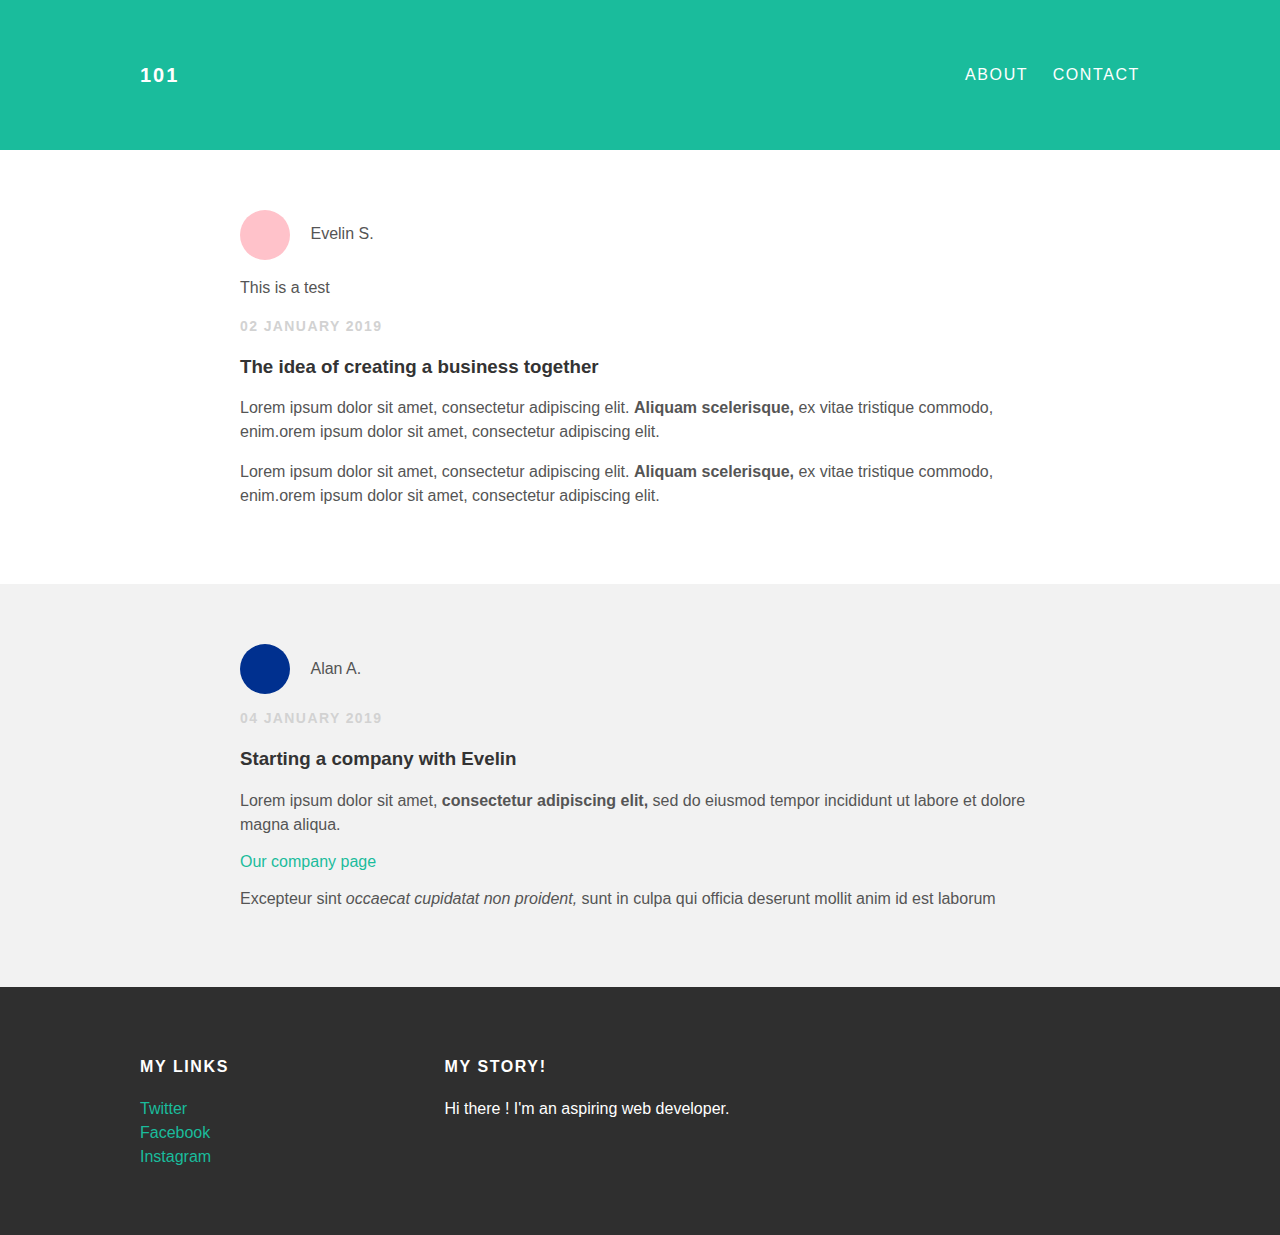
<file: index.html>
<!doctype html>
<html>
  <head>
    <title> My blog </title>
    <link rel="stylesheet" type="text/css" href="css/style.css">
</head>

<body>
    <div id="header">
        <div class="container">
            <a id="header-title" href="index.html">101</a>
            <ul id="header-nav">
                <li><a href="about.html">About</a></li>
                <li><a href="mailto:alan.allamand@gmail.coml">Contact</a></li>
        </div>
    </div>
    <div id="content">
        <div class="post-container">
            <div class="post">
                <div class="post-author">
                    <img src="css/img/pink.png">
                    <span>Evelin S.</span>
                  <p>This is a test</p>
                </div>
                <p class="post-date">02 January 2019</p>
                <h3 class="post-title">The idea of creating a business together</h3>
                <div class="post-content">
                    <p>Lorem ipsum dolor sit amet, consectetur adipiscing elit. <strong>Aliquam scelerisque,</strong> ex vitae tristique commodo, enim.orem ipsum dolor sit amet, consectetur adipiscing elit.</p>
                    <p>Lorem ipsum dolor sit amet, consectetur adipiscing elit. <strong>Aliquam scelerisque,</strong> ex vitae tristique commodo, enim.orem ipsum dolor sit amet, consectetur adipiscing elit.</p>
                </div>
            </div>
        </div>
        <div class="post-container">
            <div class="post">
                <div class="post-author">
                    <img src="css/img/blue.png">
                    <span>Alan A.</span>
                </div>
                <p class="post-date">04 January 2019</p>
                <h3 class="post-title">Starting a company with Evelin</h3>
                <div class="post-content">
                    <p>Lorem ipsum dolor sit amet, <strong>consectetur adipiscing elit,</strong> sed do eiusmod tempor incididunt ut labore et dolore magna aliqua.</p>
                    <a href="https://hackett.com">Our company page</a>
                    <p>Excepteur sint <em>occaecat cupidatat non proident,</em> sunt in culpa qui officia deserunt mollit anim id est laborum</p>
                </div>
            </div>
        </div>
    </div>
    <div id="footer">
        <div class="container">
            <div class="column">
                <h4>My Links</h4>
                <p>
                    <a href="https://twitter.com/AlanAa03">Twitter</a><br>
                    <a href="#">Facebook</a><br>
                    <a href="#">Instagram</a><br>
            </div>
            <div class="column">
                <h4>My Story!</h4>
                <p> Hi there ! I'm an aspiring web developer.</p>
            </div>
        </div>
    </div>
</body>
</html>
</file>
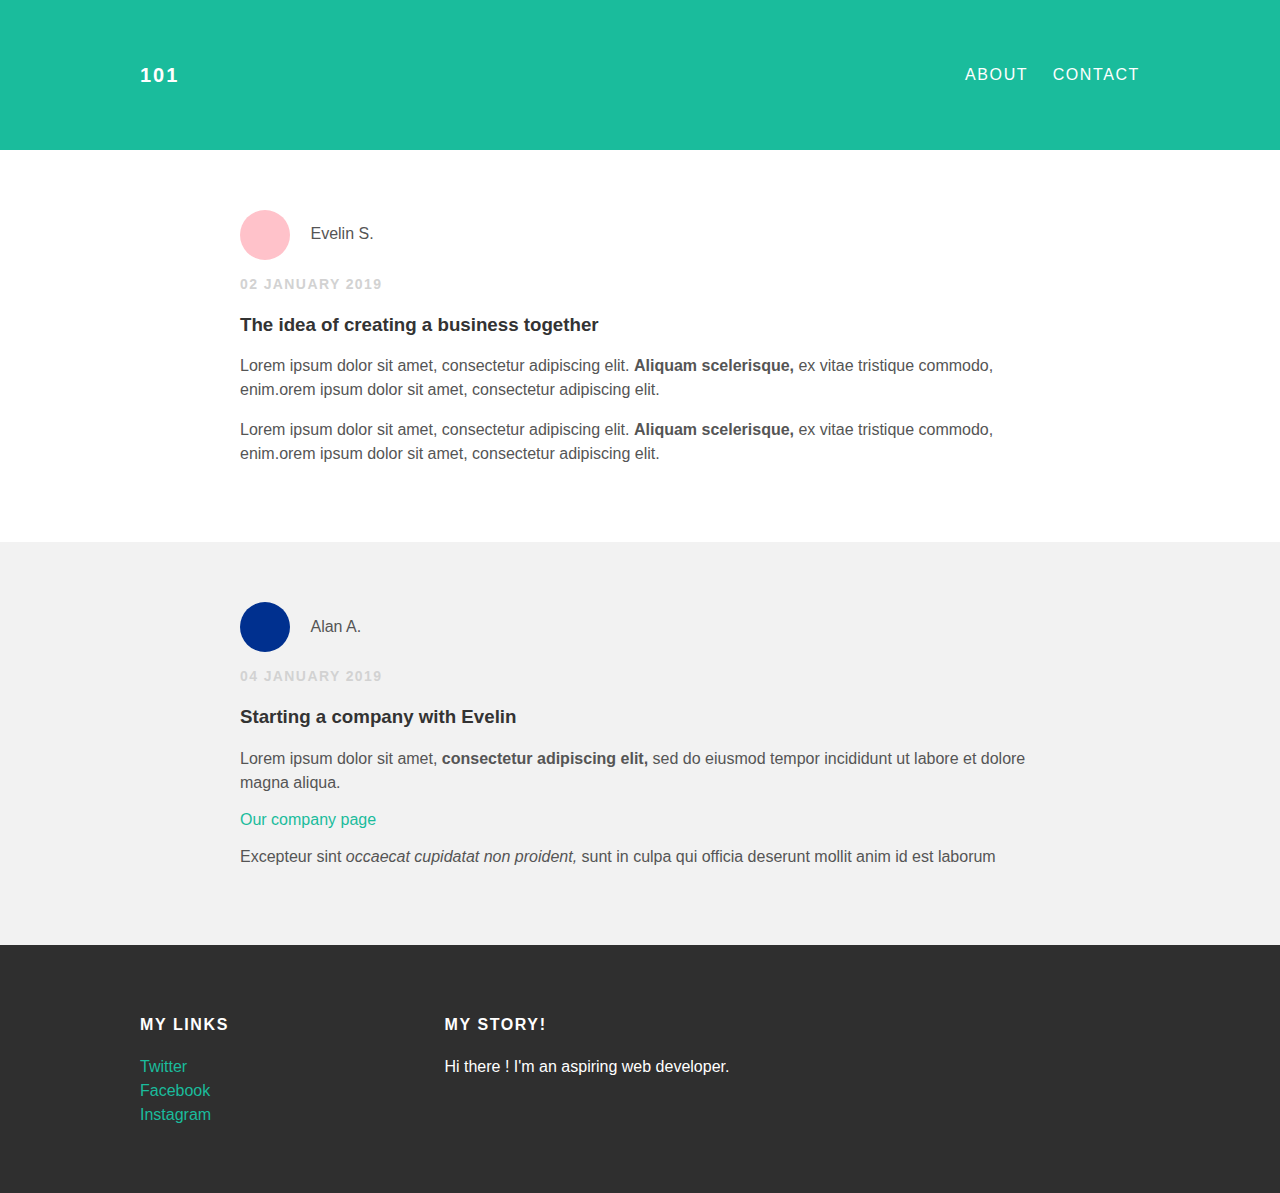
<file: blog/index.html>
<!doctype html>
<html>
  <head>
    <title> My blog </title>
    <link rel="stylesheet" type="text/css" href="css/style.css">
</head>

<body>
    <div id="header">
        <div class="container">
            <a id="header-title" href="index.html">101</a>
            <ul id="header-nav">
                <li><a href="about.html">About</a></li>
                <li><a href="mailto:alan.allamand@gmail.coml">Contact</a></li>
        </div>
    </div>
    <div id="content">
        <div class="post-container">
            <div class="post">
                <div class="post-author">
                    <img src="css/img/pink.png">
                    <span>Evelin S.</span>
                </div>
                <p class="post-date">02 January 2019</p>
                <h3 class="post-title">The idea of creating a business together</h3>
                <div class="post-content">
                    <p>Lorem ipsum dolor sit amet, consectetur adipiscing elit. <strong>Aliquam scelerisque,</strong> ex vitae tristique commodo, enim.orem ipsum dolor sit amet, consectetur adipiscing elit.</p>
                    <p>Lorem ipsum dolor sit amet, consectetur adipiscing elit. <strong>Aliquam scelerisque,</strong> ex vitae tristique commodo, enim.orem ipsum dolor sit amet, consectetur adipiscing elit.</p>
                </div>
            </div>
        </div>
        <div class="post-container">
            <div class="post">
                <div class="post-author">
                    <img src="css/img/blue.png">
                    <span>Alan A.</span>
                </div>
                <p class="post-date">04 January 2019</p>
                <h3 class="post-title">Starting a company with Evelin</h3>
                <div class="post-content">
                    <p>Lorem ipsum dolor sit amet, <strong>consectetur adipiscing elit,</strong> sed do eiusmod tempor incididunt ut labore et dolore magna aliqua.</p>
                    <a href="https://hackett.com">Our company page</a>
                    <p>Excepteur sint <em>occaecat cupidatat non proident,</em> sunt in culpa qui officia deserunt mollit anim id est laborum</p>
                </div>
            </div>
        </div>
    </div>
    <div id="footer">
        <div class="container">
            <div class="column">
                <h4>My Links</h4>
                <p>
                    <a href="https://twitter.com/AlanAa03">Twitter</a><br>
                    <a href="#">Facebook</a><br>
                    <a href="#">Instagram</a><br>
            </div>
            <div class="column">
                <h4>My Story!</h4>
                <p> Hi there ! I'm an aspiring web developer.</p>
            </div>
        </div>
    </div>
</body>
</html>
</file>
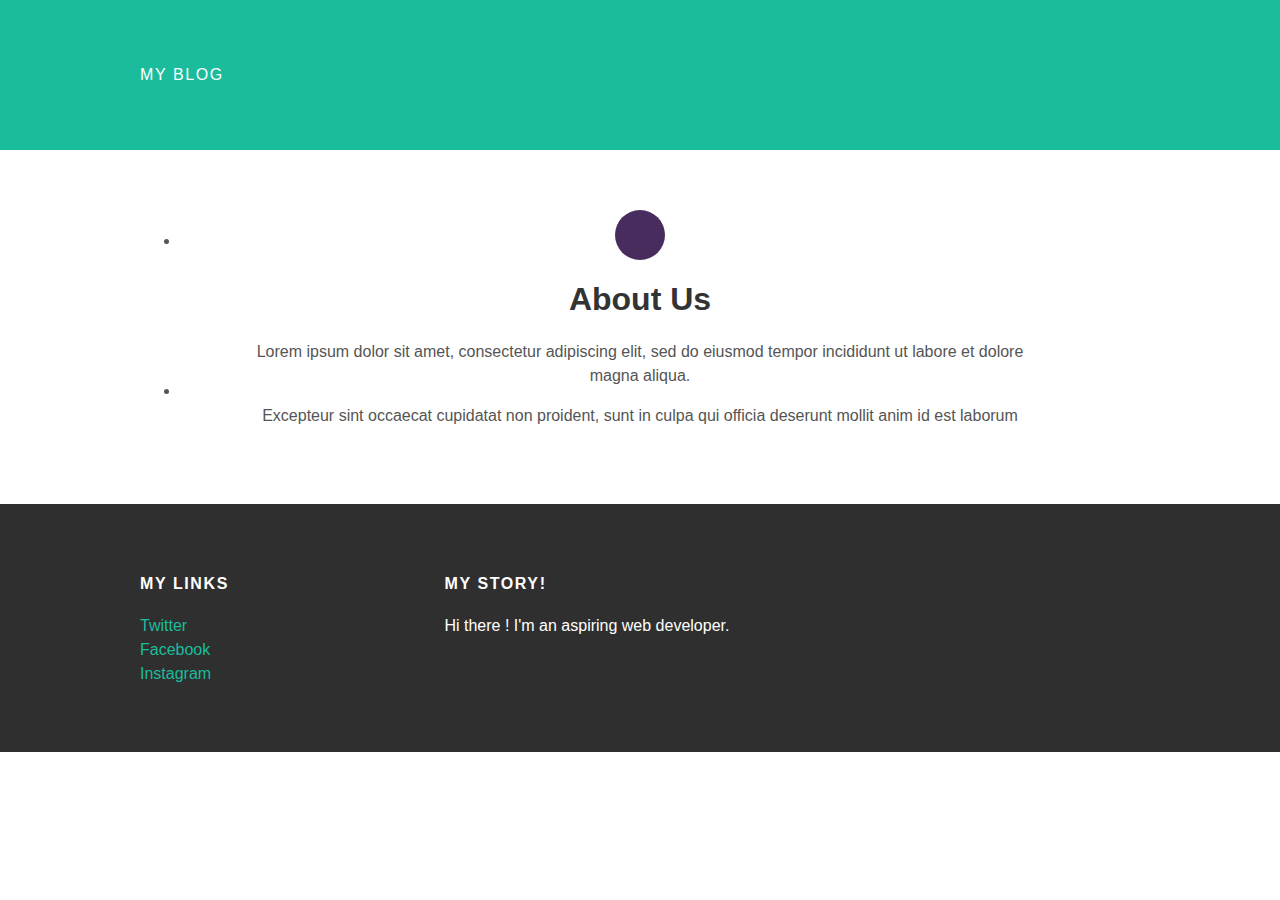
<file: about.html>
<!doctype html>
<html>

<head>
    <title> My blog about </title>
    <link rel="stylesheet" type="text/css" href="css/style.css">
</head>

<body>
    <div id="header">
        <div class="container">
            <a href="index.html"> My blog</a>
            <ul>
                <li><a href="about.html">About</a></li>
                <li><a href="contact.html">Contact</a></li>
        </div>
    </div>
    <div id="content">
        <div class="container">
            <div class="about">
                <div class="about-author">
                    <img src="css/img/purple.png">
                </div>
                <h1 class="about-title">About Us</h1>
                <div class="about-content">
                    <p>Lorem ipsum dolor sit amet, consectetur adipiscing elit, sed do eiusmod tempor incididunt ut labore et dolore magna aliqua.</p>
                    <p>Excepteur sint occaecat cupidatat non proident, sunt in culpa qui officia deserunt mollit anim id est laborum</p>
                </div>
            </div>
        </div>
    </div>
    <div id="footer">
        <div class="container">
            <div class="column">
                <h4>My Links</h4>
                <p>
                    <a href="https://twitter.com/AlanAa03">Twitter</a><br>
                    <a href="#">Facebook</a><br>
                    <a href="#">Instagram</a><br>
            </div>
            <div class="column">
                <h4>My Story!</h4>
                <p> Hi there ! I'm an aspiring web developer.</p>
            </div>
        </div>
    </div>
</body>

</html>
</file>
<file: css/style.css>
body {
    color: #555;
    margin: 0;
    font-family: 'Montserrat', sans-serif;
}

#header {
    background-color: #1abc9c;
    height: 150px;
    line-height: 150px;
}

#header-title {
    display: block;
    float: left;
    font-size: 20px;
    font-weight: bold;
}

#header-nav {
    display: block;
    float: right;
    margin-top: 0px;
}

#header-nav li {
    display: inline;
    padding-left: 20px;
}

.container {
    max-width: 1000px;
    margin: 0 auto;
}

#header a {
    color: white;
    text-decoration: none;
    text-transform: uppercase;
    letter-spacing: 0.1em;
}

#header a:hover {
    color: #222
}

#footer {
    background-color: #2f2f2f;
    padding: 50px 0;
}

.column {
    min-width: 300px;
    display: inline-block;
    vertical-align: top;
}

#footer h4 {
    color: white;
    text-transform: uppercase;
    letter-spacing: 0.1em;
}

#footer p {
    color: white;
}

a {
    color: #1abc9c;
    text-decoration: none;
}

a:hover {
    color: #F6A623;
}

.post,
.about {
    max-width: 800px;
    margin: 0 auto;
    padding: 60px 0;
}

.post-author img,
.about-author img {
    width: 50px;
    height: 50px;
    vertical-align: middle;
    border-radius: 50%;
}

.post-author span {
    margin-left: 16px;
}

.post-date {
    color: #D2D2D2;
    font-size: 14px;
    font-weight: bold;
    text-transform: uppercase;
    letter-spacing: 0.1em;
}

h1,
h2,
h3,
h4 {
    color: #333;
}

p {
    line-height: 1.5;
}

@import url(http://fonts.googleapis.com/css?family=Montserrat:400,700);

.about {
    text-align: center;
}

.post-container:nth-child(even) {
    background-color: #f2f2f2;
}
</file>
<file: blog/css/style.css>
body {
    color: #555;
    margin: 0;
    font-family: 'Montserrat', sans-serif;
}

#header {
    background-color: #1abc9c;
    height: 150px;
    line-height: 150px;
}

#header-title {
    display: block;
    float: left;
    font-size: 20px;
    font-weight: bold;
}

#header-nav {
    display: block;
    float: right;
    margin-top: 0px;
}

#header-nav li {
    display: inline;
    padding-left: 20px;
}

.container {
    max-width: 1000px;
    margin: 0 auto;
}

#header a {
    color: white;
    text-decoration: none;
    text-transform: uppercase;
    letter-spacing: 0.1em;
}

#header a:hover {
    color: #222
}

#footer {
    background-color: #2f2f2f;
    padding: 50px 0;
}

.column {
    min-width: 300px;
    display: inline-block;
    vertical-align: top;
}

#footer h4 {
    color: white;
    text-transform: uppercase;
    letter-spacing: 0.1em;
}

#footer p {
    color: white;
}

a {
    color: #1abc9c;
    text-decoration: none;
}

a:hover {
    color: #F6A623;
}

.post,
.about {
    max-width: 800px;
    margin: 0 auto;
    padding: 60px 0;
}

.post-author img,
.about-author img {
    width: 50px;
    height: 50px;
    vertical-align: middle;
    border-radius: 50%;
}

.post-author span {
    margin-left: 16px;
}

.post-date {
    color: #D2D2D2;
    font-size: 14px;
    font-weight: bold;
    text-transform: uppercase;
    letter-spacing: 0.1em;
}

h1,
h2,
h3,
h4 {
    color: #333;
}

p {
    line-height: 1.5;
}

@import url(http://fonts.googleapis.com/css?family=Montserrat:400,700);

.about {
    text-align: center;
}

.post-container:nth-child(even) {
    background-color: #f2f2f2;
}
</file>
